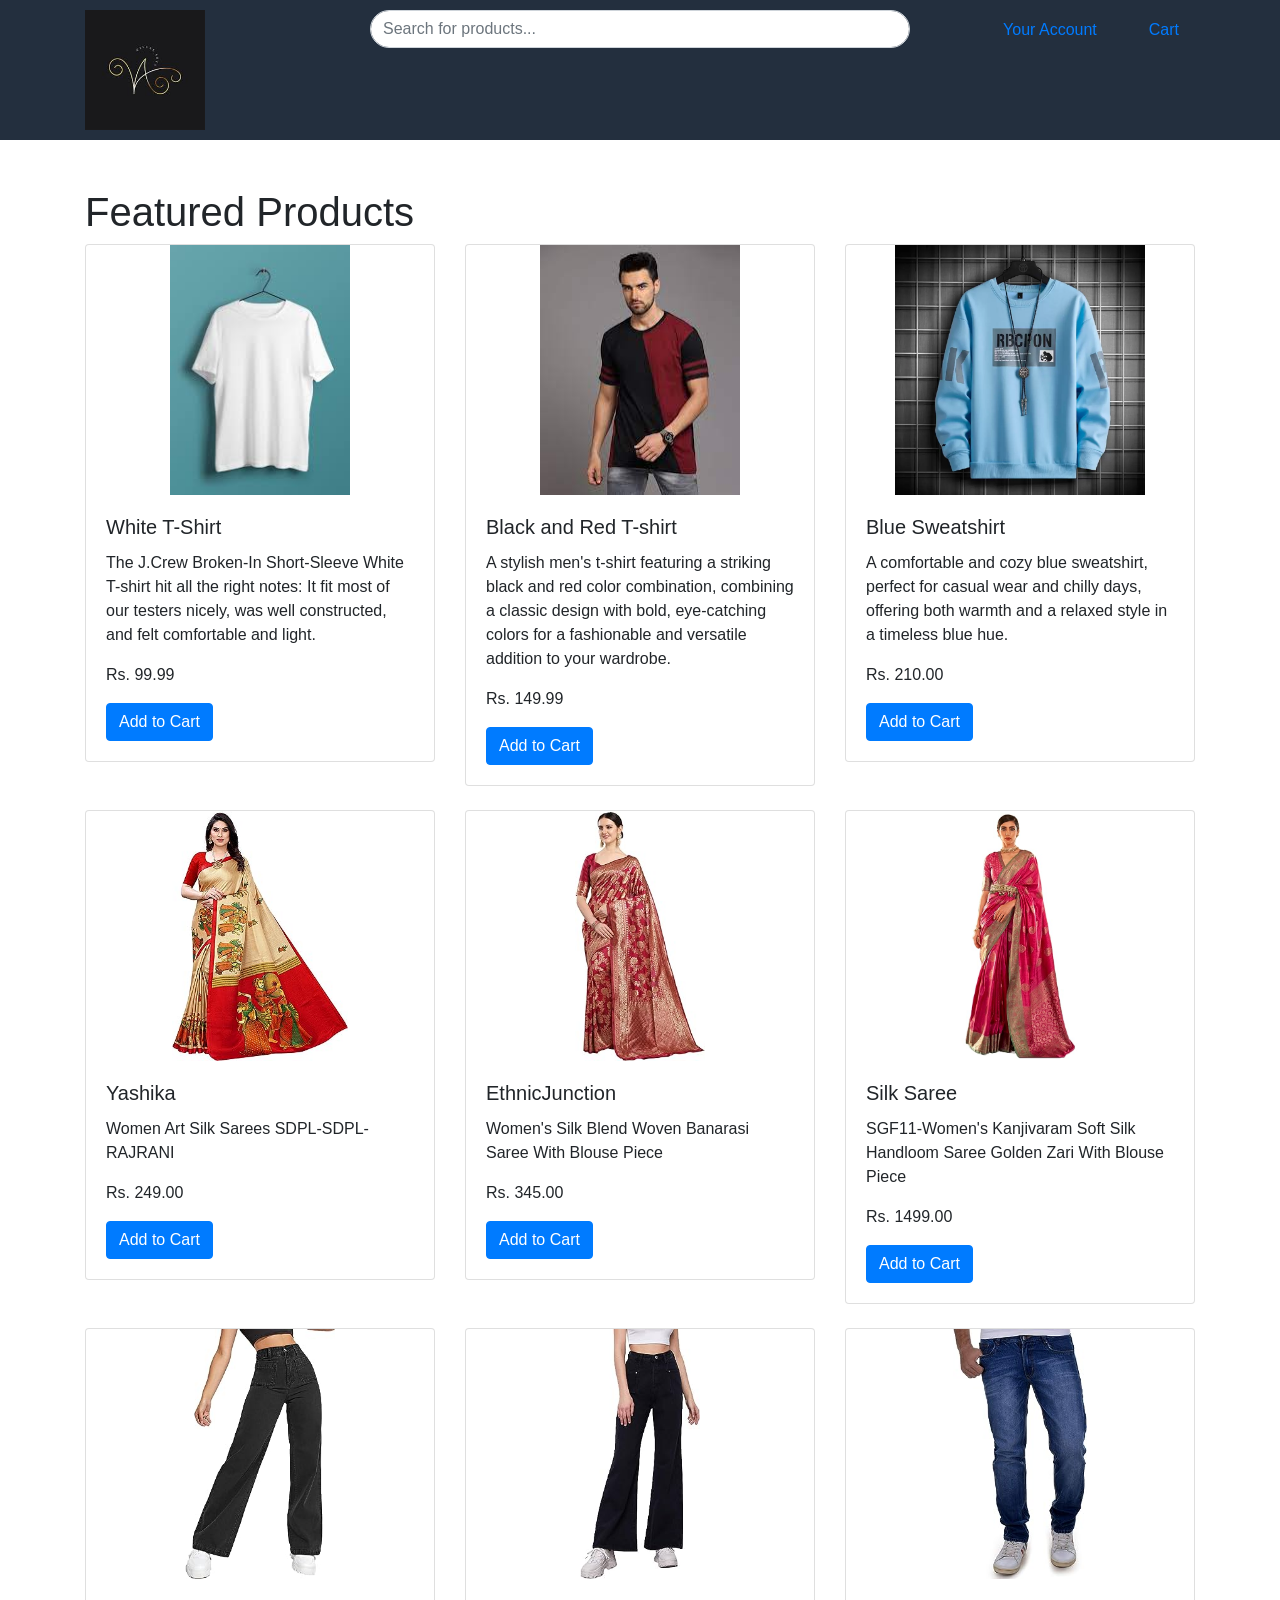
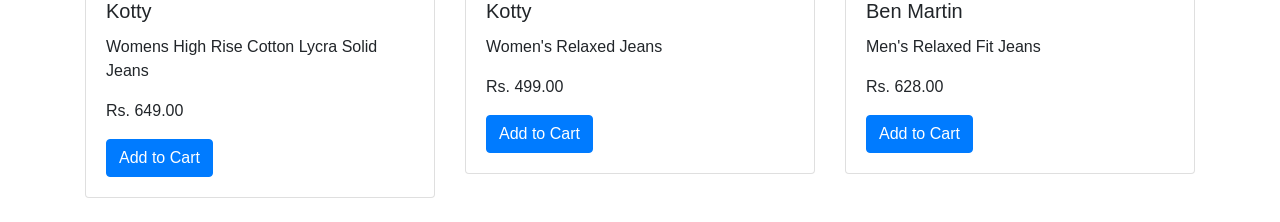
<file: Ecommerce website front end/index.html>
<!DOCTYPE html>
<html lang="en">
<head>
    <meta charset="UTF-8">
    <meta name="viewport" content="width=device-width, initial-scale=1.0">
    <title>Amazon-like E-Commerce Store</title>
    <!-- Add Bootstrap CSS -->
    <link rel="stylesheet" href="https://maxcdn.bootstrapcdn.com/bootstrap/4.5.2/css/bootstrap.min.css">
    <!-- Add Custom CSS -->
    <link rel="stylesheet" href="styles.css">
</head>
<body>
    <header>
        <!-- Amazon-like header with logo, search bar, and navigation -->
        <div class="container">
            <div class="row">
                <div class="col-md-3">
                    <img src="logodesign.jpg" alt="Amazon Logo">
                </div>
                <div class="col-md-6">
                    <input type="text" class="form-control" placeholder="Search for products...">
                </div>
                <div class="col-md-3">
                    <!-- Navigation links (e.g., Account, Cart) -->
                    <ul class="nav justify-content-end">
                        <li class="nav-item">
                            <a class="nav-link" id="accountButton" href="#">Your Account</a>
                        </li>
                        <li class="nav-item">
                            <a class="nav-link" id="cartButton" href="#">Cart</a>
                        </li>
                    </ul>
                </div>
            </div>
        </div>
    </header>

    <div class="container mt-5">
        <h1>Featured Products</h1>
        <div class="row">
            <!-- Product 1 -->
            <div class="col-md-4">
                <div class="card mb-4">
                    <img src="product1.jpg" class="card-img-top" alt="White T-Shirt">
                    <div class="card-body">
                        <h5 class="card-title">White T-Shirt</h5>
                        <p class="card-text">The J.Crew Broken-In Short-Sleeve White T-shirt hit all the right notes: It fit most of our testers nicely, was well constructed, and felt comfortable and light. </p>
                        <p class="card-text">Rs. 99.99</p>
                        <button class="btn btn-primary add-to-cart" data-name="White T-Shirt" data-price="99.99">Add to Cart</button>
                    </div>
                </div>
            </div>

            <!-- Product 2 -->
            <div class="col-md-4">
                <div class="card mb-4">
                    <img src="product2.jpg" class="card-img-top" alt="Black and Red T-Shirt">
                    <div class="card-body">
                        <h5 class="card-title">Black and Red T-shirt</h5>
                        <p class="card-text">A stylish men's t-shirt featuring a striking black and red color combination, combining a classic design with bold, eye-catching colors for a fashionable and versatile addition to your wardrobe.</p>
                        <p class="card-text">Rs. 149.99</p>
                        <button class="btn btn-primary add-to-cart" data-name="Black and Red T-Shirt" data-price="149.99">Add to Cart</button>
                    </div>
                </div>
            </div>

            <!-- Product 3 -->
            <div class="col-md-4">
                <div class="card mb-4">
                    <img src="product3.jpg" class="card-img-top" alt="Blue Sweatshirt">
                    <div class="card-body">
                        <h5 class="card-title">Blue Sweatshirt</h5>
                        <p class="card-text">A comfortable and cozy blue sweatshirt, perfect for casual wear and chilly days, offering both warmth and a relaxed style in a timeless blue hue.</p>
                        <p class="card-text">Rs. 210.00</p>
                        <button class="btn btn-primary add-to-cart" data-name="Blue Sweatshirt" data-price="210.00">Add to Cart</button>
                    </div>
                </div>
            </div>

            <!-- Product 4 -->
            <div class="col-md-4">
                <div class="card mb-4">
                    <img src="product4.jpg" class="card-img-top" alt="Yashika">
                    <div class="card-body">
                        <h5 class="card-title">Yashika</h5>
                        <p class="card-text">Women Art Silk Sarees SDPL-SDPL-RAJRANI</p>
                        <p class="card-text">Rs. 249.00</p>
                        <button class="btn btn-primary add-to-cart" data-name="Yashika" data-price="249.00">Add to Cart</button>
                    </div>
                </div>
            </div>

            <!-- Product 5 -->
            <div class="col-md-4">
                <div class="card mb-4">
                    <img src="product5.jpg" class="card-img-top" alt="EthnicJunction">
                    <div class="card-body">
                        <h5 class="card-title">EthnicJunction</h5>
                        <p class="card-text">Women's Silk Blend Woven Banarasi Saree With Blouse Piece</p>
                        <p class="card-text">Rs. 345.00</p>
                        <button class="btn btn-primary add-to-cart" data-name="EthnicJunction" data-price="345.00">Add to Cart</button>
                    </div>
                </div>
            </div>

            <!-- Product 6 -->
            <div class="col-md-4">
                <div class="card mb-4">
                    <img src="product6.jpg" class="card-img-top" alt="Silk Saree">
                    <div class="card-body">
                        <h5 class="card-title">Silk Saree</h5>
                        <p class="card-text">SGF11-Women's Kanjivaram Soft Silk Handloom Saree Golden Zari With Blouse Piece</p>
                        <p class="card-text">Rs. 1499.00</p>
                        <button class="btn btn-primary add-to-cart" data-name="Silk Saree" data-price="1499.00">Add to Cart</button>
                    </div>
                </div>
            </div>

            <!-- Product 7 -->
            <div class="col-md-4">
                <div class="card mb-4">
                    <img src="product7.jpg" class="card-img-top" alt="Kotty">
                    <div class="card-body">
                        <h5 class="card-title">Kotty</h5>
                        <p class="card-text">Womens High Rise Cotton Lycra Solid Jeans</p>
                        <p class="card-text">Rs. 649.00</p>
                        <button class="btn btn-primary add-to-cart" data-name="Kotty" data-price="649.00">Add to Cart</button>
                    </div>
                </div>
            </div>
            <!-- Product 8 -->
            <div class="col-md-4">
                <div class="card mb-4">
                    <img src="product8.jpg" class="card-img-top" alt="Kotty">
                    <div class="card-body">
                        <h5 class="card-title">Kotty</h5>
                        <p class="card-text">Women's Relaxed Jeans</p>
                        <p class="card-text">Rs. 499.00</p>
                        <button class="btn btn-primary add-to-cart" data-name="Kotty" data-price="499.00">Add to Cart</button>
                    </div>
                </div>
            </div>
            <!-- Product 9 -->
            <div class="col-md-4">
                <div class="card mb-4">
                    <img src="product9.jpg" class="card-img-top" alt="Ben Martin">
                    <div class="card-body">
                        <h5 class="card-title">Ben Martin</h5>
                        <p class="card-text">Men's Relaxed Fit Jeans</p>
                        <p class="card-text">Rs. 628.00</p>
                        <button class="btn btn-primary add-to-cart" data-name="Ben Martin" data-price="628.00">Add to Cart</button>
                    </div>
                </div>
            </div>

        </div>
    </div>

    <!-- Shopping Cart Modal -->
    <div class="modal fade" id="cartModal" tabindex="-1" role="dialog" aria-labelledby="cartModalLabel" aria-hidden="true">
        <div class="modal-dialog" role="document">
            <div class="modal-content">
                <div class="modal-header">
                    <h5 class="modal-title" id="cartModalLabel">Your Shopping Cart</h5>
                    <button type="button" class="close" data-dismiss="modal" aria-label="Close">
                        <span aria-hidden="true">&times;</span>
                    </button>
                </div>
                <div class="modal-body">
                    <table class="table">
                        <thead>
                            <tr>
                                <th>Product</th>
                                <th>Price</th>
                            </tr>
                        </thead>
                        <tbody id="cartTableBody">
                            <!-- Cart items will be displayed here -->
                        </tbody>
                    </table>
                    <p>Total: $<span id="cartTotal">0.00</span></p>
                </div>
                <div class="modal-footer">
                    <button type="button" class="btn btn-secondary" data-dismiss="modal">Close</button>
                    <button type="button" class="btn btn-primary" id="checkoutBtn">Checkout</button>
                </div>
            </div>
        </div>
    </div>

    <!-- Account Information Modal -->
    <div class="modal fade" id="accountModal" tabindex="-1" role="dialog" aria-labelledby="accountModalLabel" aria-hidden="true">
        <div class="modal-dialog" role="document">
            <div class="modal-content">
                <div class="modal-header">
                    <h5 class="modal-title" id="accountModalLabel">Your Account Information</h5>
                    <button type="button" class="close" data-dismiss="modal" aria-label="Close">
                        <span aria-hidden="true">&times;</span>
                    </button>
                </div>
                <div class="modal-body">
                    <p>Name: John Doe</p>
                    <p>Email: john.doe@example.com</p>
                    <!-- Add more account information as needed -->
                </div>
                <div class="modal-footer">
                    <button type="button" class="btn btn-secondary" data-dismiss="modal">Close</button>
                </div>
            </div>
        </div>
    </div>

    <!-- Add Bootstrap JS and jQuery -->
    <script src="https://code.jquery.com/jquery-3.5.1.slim.min.js"></script>
    <script src="https://cdn.jsdelivr.net/npm/@popperjs/core@2.5.4/dist/umd/popper.min.js"></script>
    <script src="https://maxcdn.bootstrapcdn.com/bootstrap/4.5.2/js/bootstrap.min.js"></script>
    <!-- Add Custom JavaScript -->
    <script src="script.js"></script>
</body>
</html>
</file>
<file: Ecommerce website front end/styles.css>
/* Custom CSS for Amazon-like E-Commerce Store */
body {
    font-family: Arial, sans-serif;
}

header {
    background-color: #232f3e;
    padding: 10px 0;
}

header img {
    width: 120px;
}

.form-control {
    border-radius: 25px;
}

.nav-item {
    margin-left: 20px;
}

/* Custom styles for product images */
.card-img-top {
    max-height: 250px;
    object-fit: contain;
}

/* Additional styles can be added to further match Amazon's design */
/* Custom CSS for your E-Commerce Store */
/* ... (existing CSS styles) ... */

/* Additional styles for account information modal */
.modal-content {
    border-radius: 0;
}

/* Additional styles for account information */
#accountModal .modal-body {
    font-size: 1.1rem;
}

/* Additional styles for cart and checkout modal */
.modal-content {
    border-radius: 0;
}

/* Additional styles can be added for the cart and checkout process */
</file>
